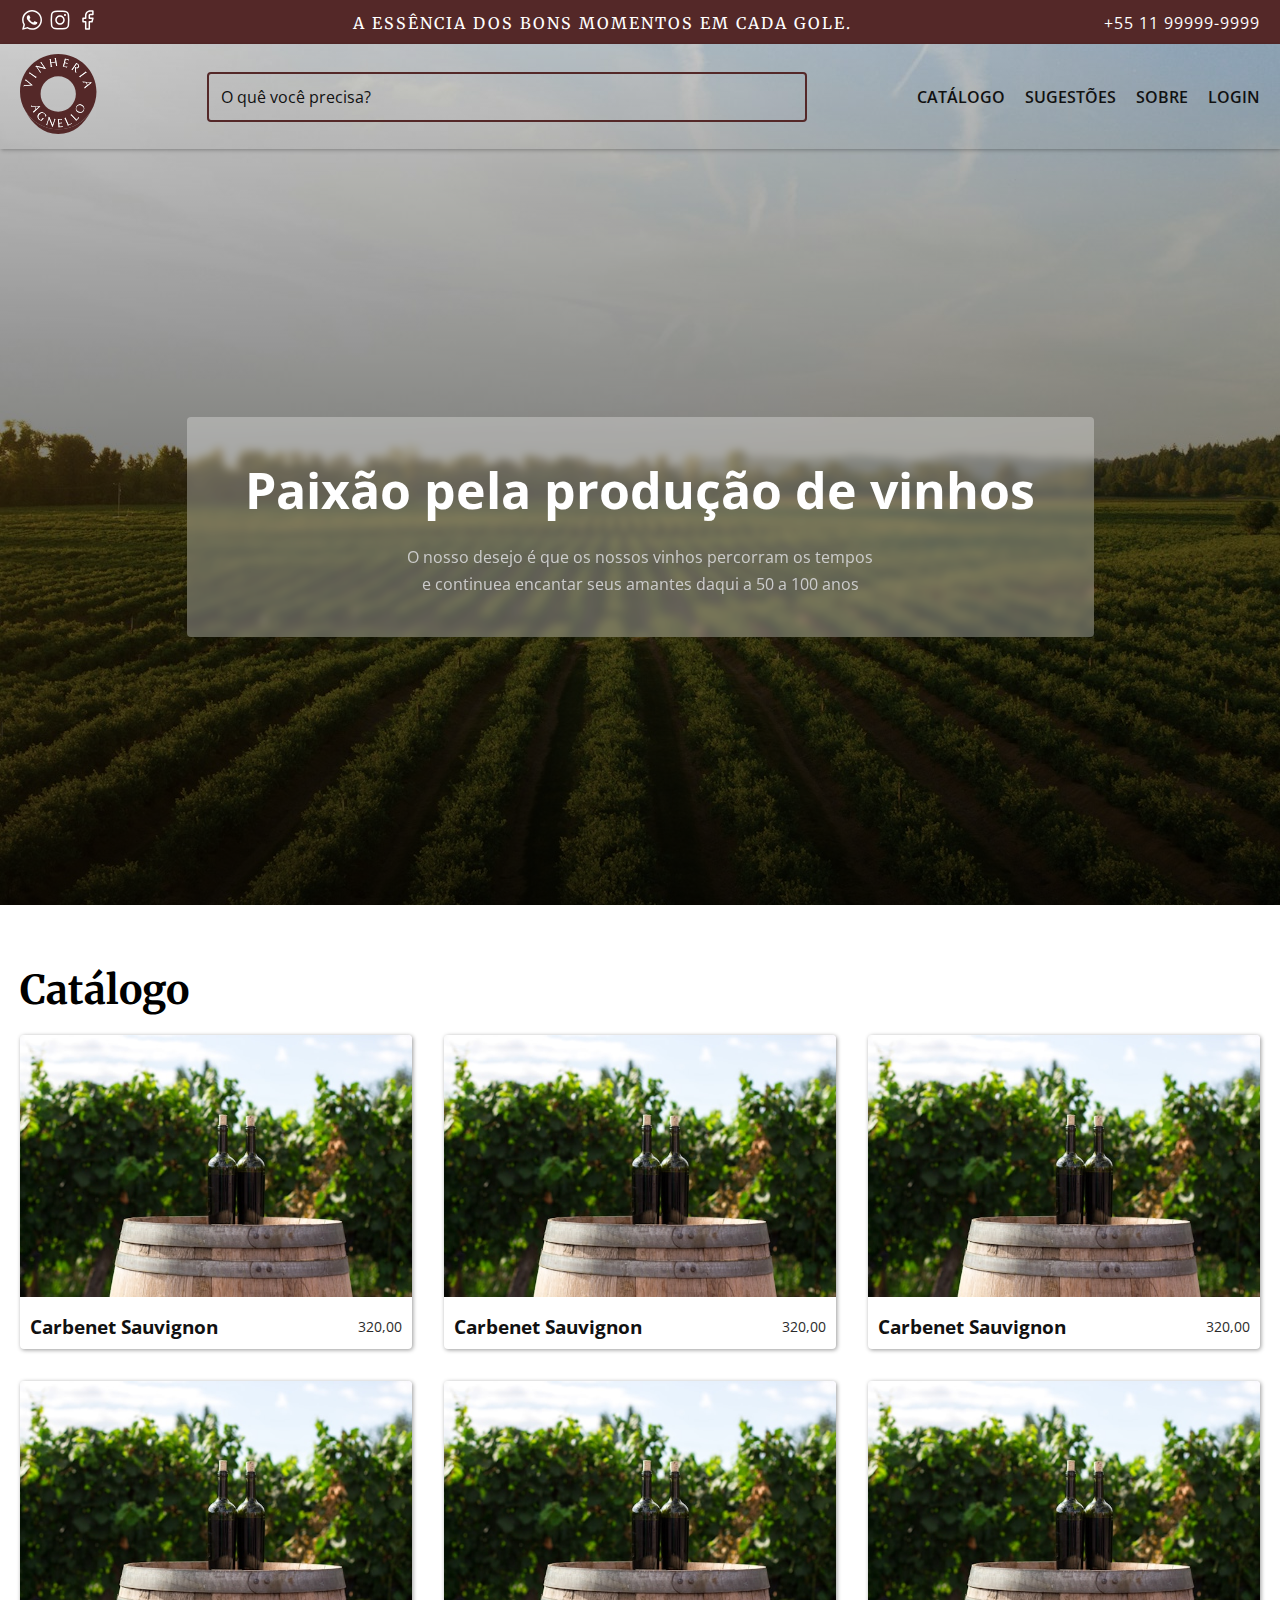
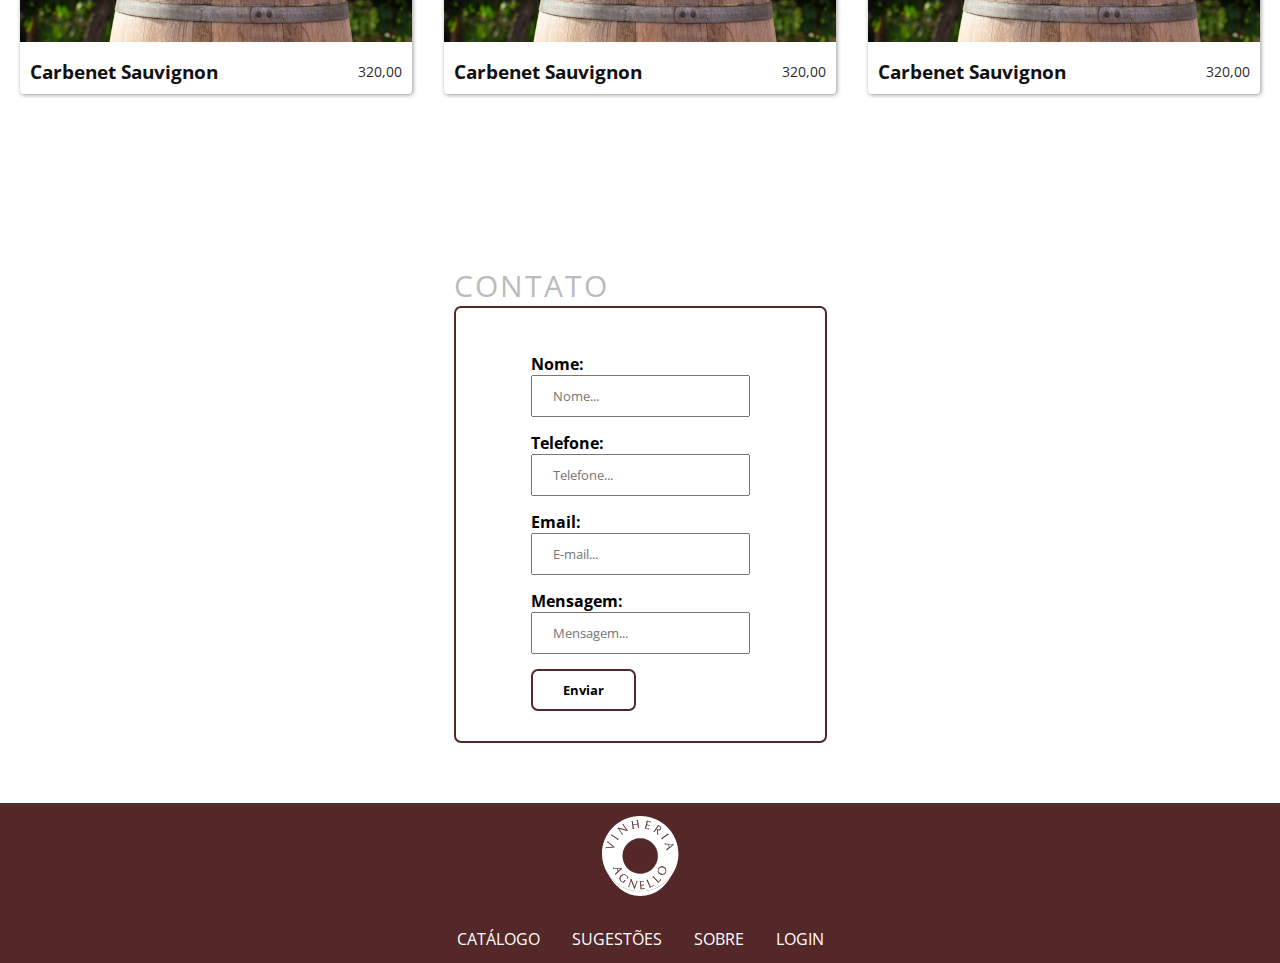
<file: home.html>
<!DOCTYPE html>
<html lang="en">
<head>
  <meta charset="UTF-8">
  <meta name="viewport" content="width=device-width, initial-scale=1.0">
  <title>Vinheria Agnello</title>
  <link rel="shortcut icon" href="./img/logo-branca.svg" type="image/x-icon">
  <link rel="preconnect" href="https://fonts.googleapis.com">
  <link rel="preconnect" href="https://fonts.gstatic.com" crossorigin>
  <link href="https://fonts.googleapis.com/css2?family=Merriweather:wght@400;700&family=Open+Sans:ital,wght@0,300..800;1,300..800&display=swap" rel="stylesheet">
  <link rel="stylesheet" href="./css/style.css">
</head>
<body>

  <section class="top-bar-bg">
    <div class="top-bar container">
      <div>
        <a href="https://www.whatsapp.com/" target="_blank"><img src="./img/icons/icon-wpp.svg" alt="WhatsApp"></a>
        <a href="https://www.instagram.com/"><img src="./img/icons/icon-instagram.svg" alt="Instagram"></a>
        <a href="https://www.facebook.com/"><img src="./img/icons/icon-facebook.svg" alt="Facebook"></a>
      </div>
      <h2>A essência dos bons momentos em cada gole.</h2>
      <p>+55 11 99999-9999</p>
    </div>
  </section>

  <div class="header-intro">
    <div class="header-bg">
      <header class="header container">
        <a href="./home.html"><img src="./img/icons/logo-vermelha.svg" alt="Vinheria Agnello"></a>
        <input class="barra-pesquisa" type="text" placeholder="O quê você precisa?">
        <nav>
          <ul>
            <li><a href="#catalogo">Catálogo</a></li>
            <li><a href="./sugestao.html">Sugestões</a></li>
            <li><a href="./sobre.html">Sobre</a></li>
            <li><a href="./login.html">Login</a></li>
          </ul>
        </nav>
      </header>
    </div>
    <main class="intro">
      <div>
        <h1>Paixão pela produção de vinhos</h1>
        <p>O nosso desejo é que os nossos vinhos percorram os tempos e continuea encantar seus amantes daqui a 50 a 100 anos</p>
      </div>
    </main>
  </div>

  <section class="section-cards container" id="catalogo">
    <h2>Catálogo</h2>
    <div class="lista-cards">
      <!-- 1° Card -->
      <div class="item-card">
        <a href="./vinho-page.html">
          <img src="./img/vinho.jpg" alt="Foto Carbenet Sauvignon">
          <div>
            <h3>Carbenet Sauvignon</h3>
            <span>320,00</span>
          </div>
        </a>
      </div>
      <!-- 2° Card -->
      <div class="item-card">
        <a href="./vinho-page.html">
          <img src="./img/vinho.jpg" alt="Foto Carbenet Sauvignon">
          <div>
            <h3 onclick="">Carbenet Sauvignon</h3>
            <span>320,00</span>
          </div>
        </a>
      </div>
      <!-- 3° Card -->
      <div class="item-card">
        <a href="./vinho-page.html">
          <img src="./img/vinho.jpg" alt="Foto Carbenet Sauvignon">
          <div>
            <h3>Carbenet Sauvignon</h3>
            <span>320,00</span>
          </div>
        </a>
      </div>
      <!-- 4° Card -->
      <div class="item-card">
        <a href="./vinho-page.html">
          <img src="./img/vinho.jpg" alt="Foto Carbenet Sauvignon">
          <div>
            <h3>Carbenet Sauvignon</h3>
            <span>320,00</span>
          </div>
        </a>
      </div>
      <!-- 5° Card -->
      <div class="item-card">
        <a href="./vinho-page.html">
          <img src="./img/vinho.jpg" alt="Foto Carbenet Sauvignon">
          <div>
            <h3>Carbenet Sauvignon</h3>
            <span>320,00</span>
          </div>
        </a>
      </div>
      <!-- 6° Card -->
      <div class="item-card">
        <a href="./vinho-page.html">
          <img src="./img/vinho.jpg" alt="Foto Carbenet Sauvignon">
          <div>
            <h3>Carbenet Sauvignon</h3>
            <span>320,00</span>
          </div>
        </a>
      </div>
    </div>
  </section>

  <section class="section-formulario">
    <span>Contato</span>
    <form class="formulario-mensagem">
        <div>
            <label for="name" class="item-form">Nome: </label>
            <input type="text" placeholder="Nome...">
        </div>
        <div>
            <label for="name" class="item-form">Telefone: </label>
            <input type="tel" placeholder="Telefone...">
        </div>
        <div>
            <label for="name" class="item-form">Email: </label>
            <input type="email" placeholder="E-mail...">
        </div>
        <div>
            <label for="name" class="item-form">Mensagem: </label>
            <input type="text" placeholder="Mensagem...">
        </div>
        <button id="botao-contato" class="button-padrao" onclick="enviaFormularioContato()">Enviar</button>
    </form>
</section>

  <footer class="footer-bg">
    <div class="footer container">
      <img src="./img/icons/logo-branca.svg" alt="Vinheria Agnello">
      <nav>
        <ul>
          <li><a href="#catalogo">Catálogo</a></li>
          <li><a href="./sugestao.html">Sugestões</a></li>
          <li><a href="./sobre.html">Sobre</a></li>
          <li><a href="./login.html">Login</a></li>
        </ul>
      </nav>
    </div>
  </footer>
  <script src="./js/script.js"></script>
</body>
</html>
</file>
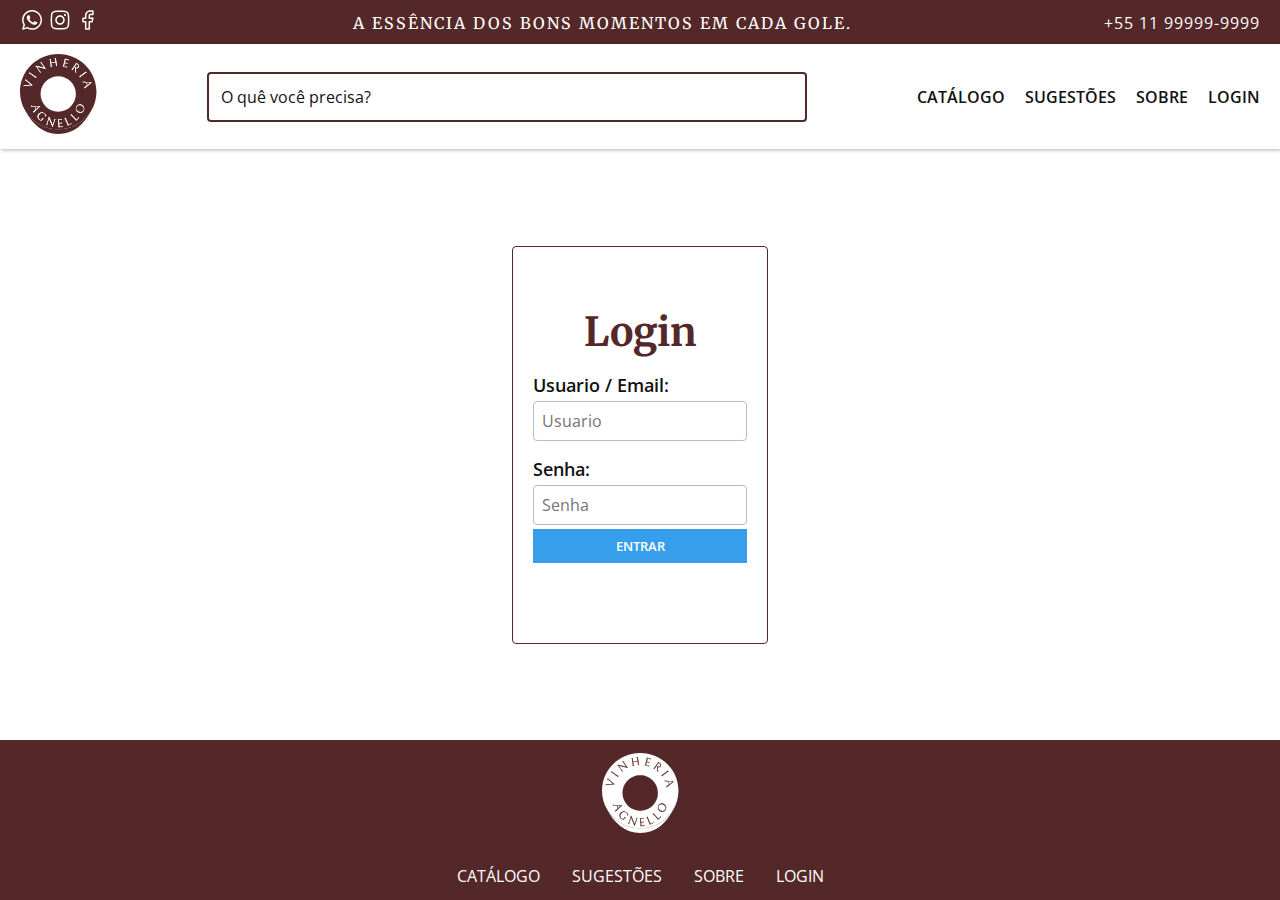
<file: login.html>
<!DOCTYPE html>
<html lang="en">
<head>
  <meta charset="UTF-8">
  <meta name="viewport" content="width=device-width, initial-scale=1.0">
  <title>Vinheria Agnello</title>
  <link rel="shortcut icon" href="./img/logo-branca.svg" type="image/x-icon">
  <link rel="preconnect" href="https://fonts.googleapis.com">
  <link rel="preconnect" href="https://fonts.gstatic.com" crossorigin>
  <link href="https://fonts.googleapis.com/css2?family=Merriweather:wght@400;700&family=Open+Sans:ital,wght@0,300..800;1,300..800&display=swap" rel="stylesheet">
  <link rel="stylesheet" href="./css/style.css">
</head>
<body id="login">

  <section class="top-bar-bg">
    <div class="top-bar container">
      <div>
        <a href="https://www.whatsapp.com/" target="_blank"><img src="./img/icons/icon-wpp.svg" alt="WhatsApp"></a>
        <a href="https://www.instagram.com/"><img src="./img/icons/icon-instagram.svg" alt="Instagram"></a>
        <a href="https://www.facebook.com/"><img src="./img/icons/icon-facebook.svg" alt="Facebook"></a>
      </div>
      <h2>A essência dos bons momentos em cada gole.</h2>
      <p>+55 11 99999-9999</p>
    </div>
  </section>

  <div class="header-bg">
    <header class="header container">
      <a href="./home.html"><img src="./img/icons/logo-vermelha.svg" alt="Vinheria Agnello"></a>
      <input class="barra-pesquisa" type="text" placeholder="O quê você precisa?">
      <nav>
        <ul>
          <li><a href="./home.html#catalogo">Catálogo</a></li>
          <li><a href="./sugestao.html">Sugestões</a></li>
          <li><a href="./sobre.html">Sobre</a></li>
          <li><a href="./login.html">Login</a></li>
        </ul>
      </nav>
    </header>
  </div>
  
  <section class="login">
    <div class="form">
      <h2>Login</h2>
      <div>
        <label for="user">Usuario / Email:</label>
        <input type="text" id="user" name="user" placeholder="Usuario">
      </div>
      <div>
        <label for="senha">Senha:</label>
        <input type="password" id="senha" name="senha" placeholder="Senha">
      </div>
      <button id="btnEntrar" onclick="validarLogin()">Entrar</button>
      <p id="resultado-login"></p>
    </div>
  </section>

  <footer class="footer-bg">
    <div class="footer container">
      <img src="./img/icons/logo-branca.svg" alt="Vinheria Agnello">
      <nav>
        <ul>
          <li><a href="./home.html#catalogo">Catálogo</a></li>
          <li><a href="./sugestao.html">Sugestões</a></li>
          <li><a href="./sobre.html">Sobre</a></li>
          <li><a href="./login.html">Login</a></li>
        </ul>
      </nav>
    </div>
  </footer>
  <script src="./js/script.js"></script>
</body>
</html>
</file>
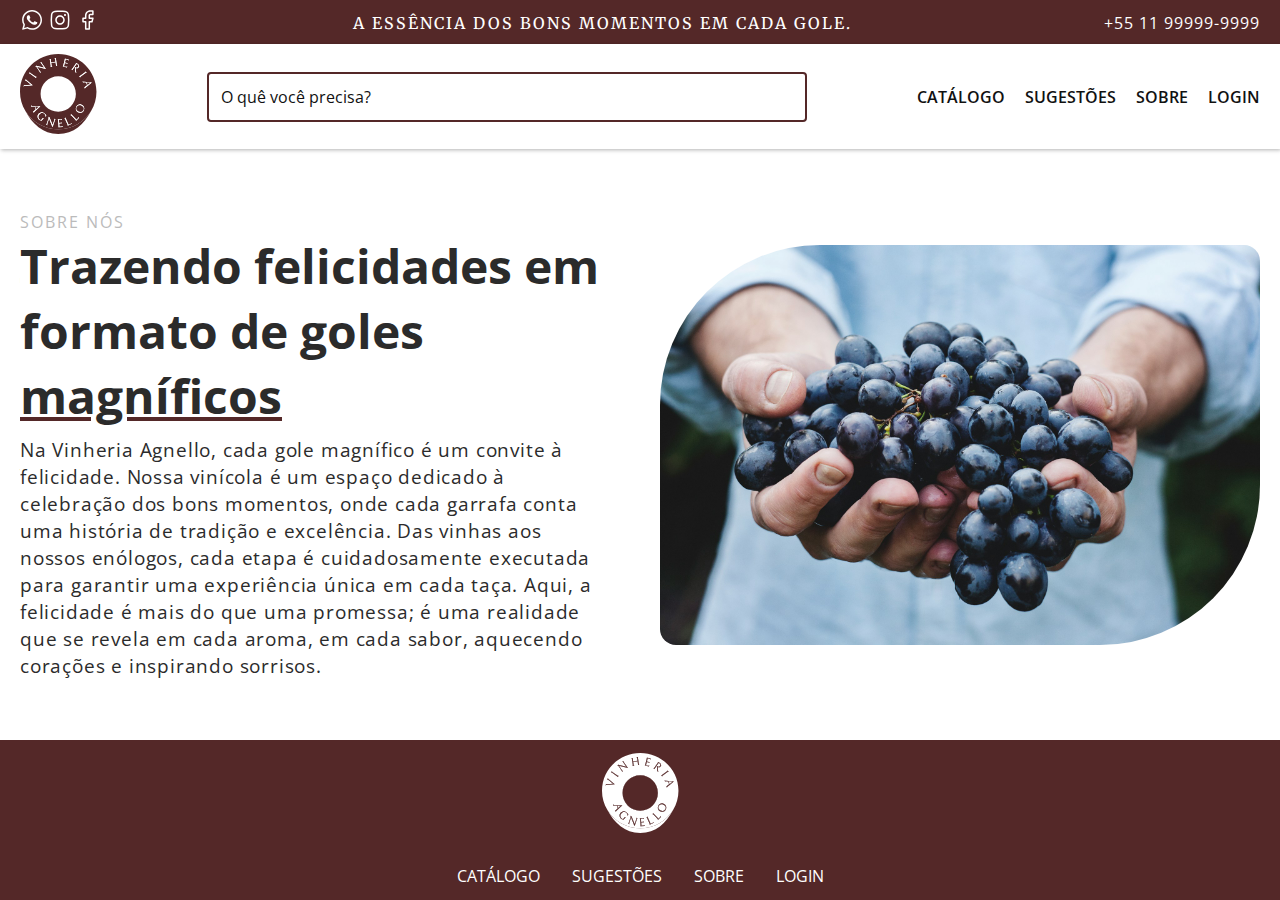
<file: sobre.html>
<!DOCTYPE html>
<html lang="en">
<head>
  <meta charset="UTF-8">
  <meta name="viewport" content="width=device-width, initial-scale=1.0">
  <title>Vinheria Agnello</title>
  <link rel="shortcut icon" href="./img/logo-branca.svg" type="image/x-icon">
  <link rel="preconnect" href="https://fonts.googleapis.com">
  <link rel="preconnect" href="https://fonts.gstatic.com" crossorigin>
  <link href="https://fonts.googleapis.com/css2?family=Merriweather:wght@400;700&family=Open+Sans:ital,wght@0,300..800;1,300..800&display=swap" rel="stylesheet">
  <link rel="stylesheet" href="./css/style.css">
</head>
<body id="sobre">

  <section class="top-bar-bg">
    <div class="top-bar container">
      <div>
        <a href="https://www.whatsapp.com/" target="_blank"><img src="./img/icons/icon-wpp.svg" alt="WhatsApp"></a>
        <a href="https://www.instagram.com/"><img src="./img/icons/icon-instagram.svg" alt="Instagram"></a>
        <a href="https://www.facebook.com/"><img src="./img/icons/icon-facebook.svg" alt="Facebook"></a>
      </div>
      <h2>A essência dos bons momentos em cada gole.</h2>
      <p>+55 11 99999-9999</p>
    </div>
  </section>

  <div class="header-bg">
    <header class="header container">
      <a href="./home.html"><img src="./img/icons/logo-vermelha.svg" alt="Vinheria Agnello"></a>
      <input class="barra-pesquisa" type="text" placeholder="O quê você precisa?">
      <nav>
        <ul>
          <li><a href="./home.html#catalogo">Catálogo</a></li>
          <li><a href="./sugestao.html">Sugestões</a></li>
          <li><a href="./sobre.html">Sobre</a></li>
          <li><a href="./login.html">Login</a></li>
        </ul>
      </nav>
    </header>
  </div>

  <section class="intro-sobre container">
    <div class="intro-sobre-conteudo">
      <span>Sobre Nós</span>
      <h2>Trazendo felicidades em formato de goles <span>magníficos</span></h2>
      <p>Na Vinheria Agnello, cada gole magnífico é um convite à felicidade. Nossa vinícola é um espaço dedicado à celebração dos bons momentos, onde cada garrafa conta uma história de tradição e excelência. Das vinhas aos nossos enólogos, cada etapa é cuidadosamente executada para garantir uma experiência única em cada taça. Aqui, a felicidade é mais do que uma promessa; é uma realidade que se revela em cada aroma, em cada sabor, aquecendo corações e inspirando sorrisos.</p>
    </div>
    <img src="./img/uva-mao.jpg" alt="">
  </section>

  <footer class="footer-bg">
    <div class="footer container">
      <img src="./img/icons/logo-branca.svg" alt="Vinheria Agnello">
      <nav>
        <ul>
          <li><a href="./home.html#catalogo">Catálogo</a></li>
          <li><a href="./sugestao.html">Sugestões</a></li>
          <li><a href="./sobre.html">Sobre</a></li>
          <li><a href="./login.html">Login</a></li>
        </ul>
      </nav>
    </div>
  </footer>
  <script src="./js/script.js"></script>
</body>
</html>
</file>
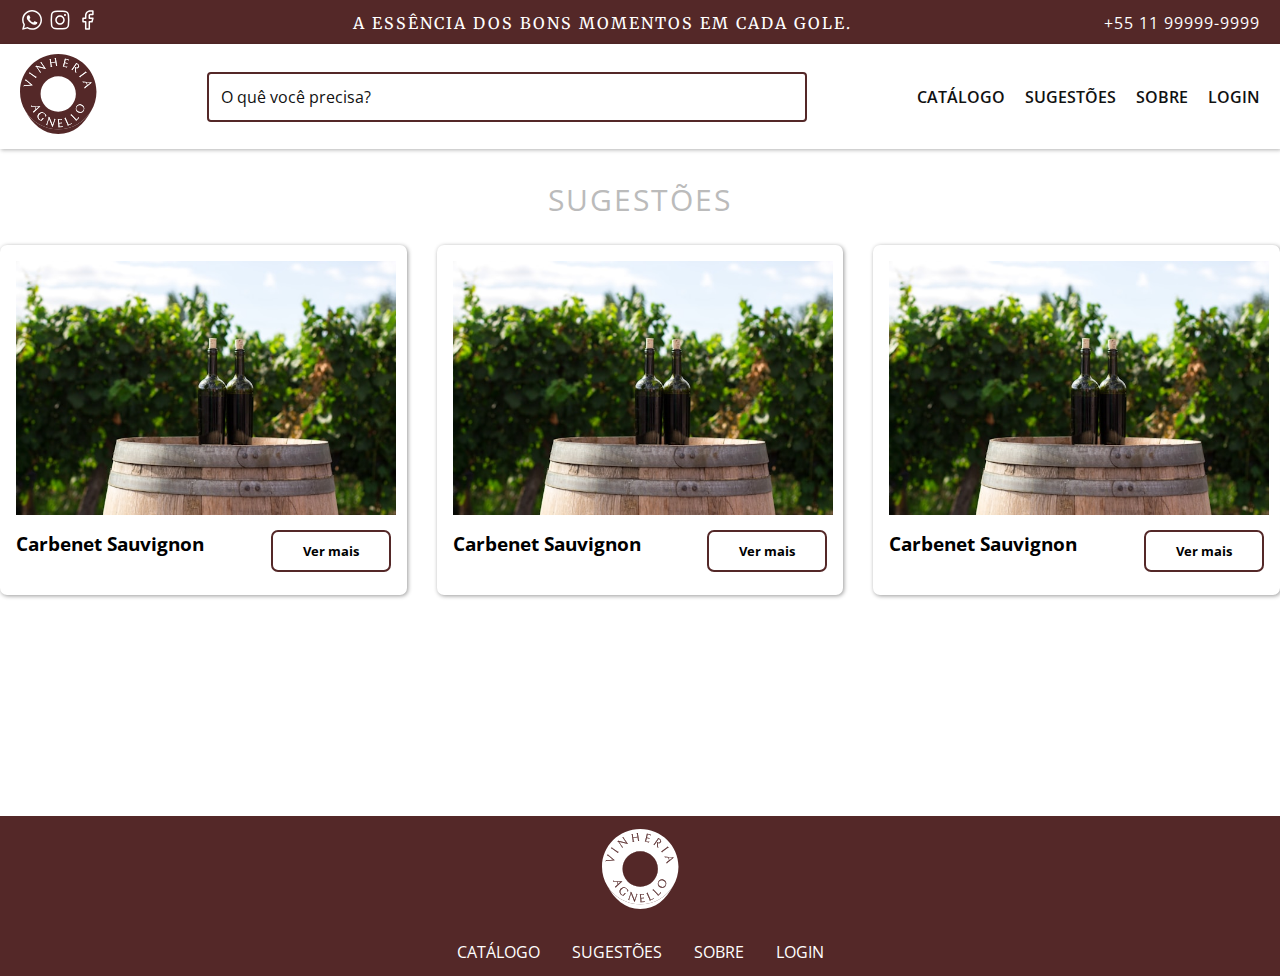
<file: sugestao.html>
<!DOCTYPE html>
<html lang="en">
<head>
  <meta charset="UTF-8">
  <meta name="viewport" content="width=device-width, initial-scale=1.0">
  <title>Vinheria Agnello</title>
  <link rel="shortcut icon" href="./img/logo-branca.svg" type="image/x-icon">
  <link rel="preconnect" href="https://fonts.googleapis.com">
  <link rel="preconnect" href="https://fonts.gstatic.com" crossorigin>
  <link href="https://fonts.googleapis.com/css2?family=Merriweather:wght@400;700&family=Open+Sans:ital,wght@0,300..800;1,300..800&display=swap" rel="stylesheet">
  <link rel="stylesheet" href="./css/style.css">
</head>
<body id="sobre">

  <section class="top-bar-bg">
    <div class="top-bar container">
      <div>
        <a href="https://www.whatsapp.com/" target="_blank"><img src="./img/icons/icon-wpp.svg" alt="WhatsApp"></a>
        <a href="https://www.instagram.com/"><img src="./img/icons/icon-instagram.svg" alt="Instagram"></a>
        <a href="https://www.facebook.com/"><img src="./img/icons/icon-facebook.svg" alt="Facebook"></a>
      </div>
      <h2>A essência dos bons momentos em cada gole.</h2>
      <p>+55 11 99999-9999</p>
    </div>
  </section>

  <div class="header-bg">
    <header class="header container">
      <a href="./home.html"><img src="./img/icons/logo-vermelha.svg" alt="Vinheria Agnello"></a>
      <input class="barra-pesquisa" type="text" placeholder="O quê você precisa?">
      <nav>
        <ul>
          <li><a href="./home.html#catalogo">Catálogo</a></li>
          <li><a href="./sugestao.html">Sugestões</a></li>
          <li><a href="./sobre.html">Sobre</a></li>
          <li><a href="./login.html">Login</a></li>
        </ul>
      </nav>
    </header>
  </div>

  <section class="sugestao-cards">
    <span>Sugestões</span>
    <div class="sugestao-container">

        <!-- 1o. Card-Segestao -->
        <div class="sugestao-card-item">
            <img src="./img/vinho.jpg" alt="Foto Carbenet Sauvignon">
            <div class="">
                <h3>Carbenet Sauvignon</h3>
                <button class="button-padrao btnSugestao">Ver mais</button>
              </div>
            <p>Os aromas e sabores frutados do Cabernet Sauvignon tornam-no numa excelente combinação com qualquer salada com frutos vermelhos ou com um molho à base de fruta. Saladas de outono com frutas secas funcionam ou, como você provavelmente pode imaginar, uma salada de bife e queijo azul é excelente com Cabernet Sauvignon.</p>
        </div>
        <!-- 2o. Card-Segestao -->
        <div class="sugestao-card-item">
            <img src="./img/vinho.jpg" alt="Foto Carbenet Sauvignon">
            <div>
                <h3>Carbenet Sauvignon</h3>
                <button class="button-padrao btnSugestao">Ver mais</button>
              </div>
              <p>Os aromas e sabores frutados do Cabernet Sauvignon tornam-no numa excelente combinação com qualquer salada com frutos vermelhos ou com um molho à base de fruta. Saladas de outono com frutas secas funcionam ou, como você provavelmente pode imaginar, uma salada de bife e queijo azul é excelente com Cabernet Sauvignon.</p>
        </div>
        <!-- 3o. Card-Segestao -->
        <div class="sugestao-card-item">
            <img src="./img/vinho.jpg" alt="Foto Carbenet Sauvignon">
            <div>
                <h3>Carbenet Sauvignon</h3>
                <button class="button-padrao btnSugestao">Ver mais</button>
              </div>
              <p>Os aromas e sabores frutados do Cabernet Sauvignon tornam-no numa excelente combinação com qualquer salada com frutos vermelhos ou com um molho à base de fruta. Saladas de outono com frutas secas funcionam ou, como você provavelmente pode imaginar, uma salada de bife e queijo azul é excelente com Cabernet Sauvignon.</p>
        </div>
    </div>
  </section>

  <footer class="footer-bg">
    <div class="footer container">
      <img src="./img/icons/logo-branca.svg" alt="Vinheria Agnello">
      <nav>
        <ul>
          <li><a href="./home.html#catalogo">Catálogo</a></li>
          <li><a href="./sugestao.html">Sugestões</a></li>
          <li><a href="./sobre.html">Sobre</a></li>
          <li><a href="./login.html">Login</a></li>
        </ul>
      </nav>
    </div>
  </footer>
  <script src="./js/script.js"></script>
</body>
</html>
</file>
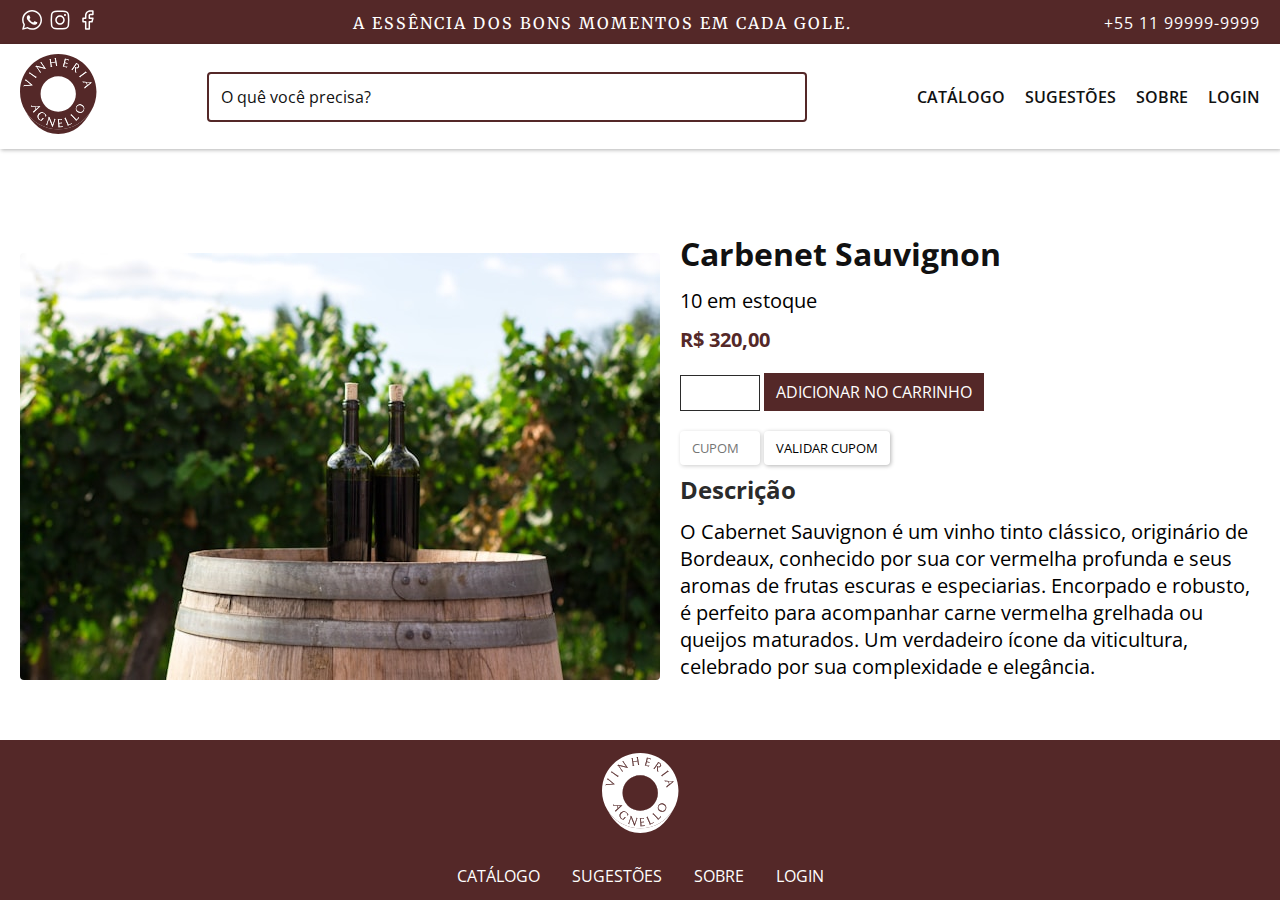
<file: vinho-page.html>
<!DOCTYPE html>
<html lang="en">
<head>
  <meta charset="UTF-8">
  <meta name="viewport" content="width=device-width, initial-scale=1.0">
  <title>Vinheria Agnello</title>
  <link rel="shortcut icon" href="./img/logo-branca.svg" type="image/x-icon">
  <link rel="preconnect" href="https://fonts.googleapis.com">
  <link rel="preconnect" href="https://fonts.gstatic.com" crossorigin>
  <link href="https://fonts.googleapis.com/css2?family=Merriweather:wght@400;700&family=Open+Sans:ital,wght@0,300..800;1,300..800&display=swap" rel="stylesheet">
  <link rel="stylesheet" href="./css/style.css">
</head>
<body id="sobre">

  <section class="top-bar-bg">
    <div class="top-bar container">
      <div>
        <a href="https://www.whatsapp.com/" target="_blank"><img src="./img/icons/icon-wpp.svg" alt="WhatsApp"></a>
        <a href="https://www.instagram.com/"><img src="./img/icons/icon-instagram.svg" alt="Instagram"></a>
        <a href="https://www.facebook.com/"><img src="./img/icons/icon-facebook.svg" alt="Facebook"></a>
      </div>
      <h2>A essência dos bons momentos em cada gole.</h2>
      <p>+55 11 99999-9999</p>
    </div>
  </section>

  <div class="header-bg">
    <header class="header container">
      <a href="./home.html"><img src="./img/icons/logo-vermelha.svg" alt="Vinheria Agnello"></a>
      <input class="barra-pesquisa" type="text" placeholder="O quê você precisa?">
      <nav>
        <ul>
          <li><a href="./home.html#catalogo">Catálogo</a></li>
          <li><a href="./sugestao.html">Sugestões</a></li>
          <li><a href="./sobre.html">Sobre</a></li>
          <li><a href="./login.html">Login</a></li>
        </ul>
      </nav>
    </header>
  </div>

  <section class="vinho-detalhado container">
    <img src="./img/vinho.jpg" alt="Vinho">
    <div>
      <h2>Carbenet Sauvignon</h2>
      <p class="estoque">10 em estoque</p>
      <span>R$ 320,00</span>
      <div class="inputs">
        <input type="number" id="quantidade-vinho" oninput="calcularCompra()">
        <button class="add-carrinho" onclick="adicionarCarrinho()">Adicionar no Carrinho</button>
        <p id="resultado-quantidade"></p>
      </div>
      <input class="cupom" type="text" placeholder="CUPOM" id="cupom">
      <button class="validar-cupom" onclick="validarCupom()">Validar Cupom</button>
      <p id="resultado-cupom"></p>
      <h3>Descrição</h3>
      <p class="descricao">O Cabernet Sauvignon é um vinho tinto clássico, originário de Bordeaux, conhecido por sua cor vermelha profunda e seus aromas de frutas escuras e especiarias. Encorpado e robusto, é perfeito para acompanhar carne vermelha grelhada ou queijos maturados. Um verdadeiro ícone da viticultura, celebrado por sua complexidade e elegância.</p>
    </div>
  </section>

  <footer class="footer-bg">
    <div class="footer container">
      <img src="./img/icons/logo-branca.svg" alt="Vinheria Agnello">
      <nav>
        <ul>
          <li><a href="./home.html#catalogo">Catálogo</a></li>
          <li><a href="./sugestao.html">Sugestões</a></li>
          <li><a href="./sobre.html">Sobre</a></li>
          <li><a href="./login.html">Login</a></li>
        </ul>
      </nav>
    </div>
  </footer>
  <script src="./js/script.js"></script>
</body>
</html>
</file>
<file: css/style.css>
:root {
  --cor-vinho: #542828;
  --cor-branca: #fff;
  --cor-cinza: #bbb;
  --cor-preta-clara: #2B2B2B;
  --cor-preta: #111;
  --cor-azul: #369EEA;
  --cor-azul-escuro: #1273B9;
}

* {
  margin: 0;
  padding: 0;
  list-style: none;
  text-decoration: none;
  box-sizing: border-box;
  font-family: 'Open Sans', sans-serif;
}

html {
  scroll-behavior: smooth;
}

.container {
  max-width: 1400px;
  padding-left: 20px;
  padding-right: 20px;
  box-sizing: border-box;
  margin-left: auto;
  margin-right: auto;
}

/******************************************************************* TOP BAR *******************************************************************/
.top-bar-bg {
  background: var(--cor-vinho);
  height: 44px;
  .top-bar {
    display: flex;
    justify-content: space-between;
    align-items: center;
    flex-wrap: wrap;
    gap: 8px;
    padding: 8px 20px;
  }
  h2 {
    font-family: 'Merriweather', serif;
    text-transform: uppercase;
    font-size: 1rem;
    font-weight: 400;
    letter-spacing: 2px;
    color: var(--cor-branca);
  }
  p {
    font-family: 'Open Sans', sans-serif;
    text-transform: uppercase;
    font-weight: 400;
    letter-spacing: 1px;
    color: var(--cor-branca);
  }
}
@media (max-width: 800px) {
  .top-bar-bg {
    display: none;
  }
}

/******************************************************************* HEADER *******************************************************************/

.header-bg {
  box-shadow: 1px 1px 4px rgba(0, 0, 0, .3);
}

.header {
  display: flex;
  justify-content: space-between;
  align-items: center;
  flex-wrap: wrap;
  gap: 20px;
  min-height: 100px;
  padding: 10px 20px;
  .barra-pesquisa {
    width: 600px;
    border: 2px solid var(--cor-vinho);
    border-radius: 4px;
    padding: 12px 0px 12px 12px;
    font-size: 1rem;
    background: transparent;
  }
  .barra-pesquisa::placeholder {
    color: var(--cor-preta);
  }
  nav ul {
    display: flex;
    gap: 20px;
  }
  nav ul li a {
    font-family: 'Open Sans', sans-serif;
    text-transform: uppercase;
    font-weight: 600;
    color: var(--cor-preta);
    transition: .3s;
  }
  nav ul li a:hover {
    color: var(--cor-branca);
  }
}

#sobre header {
  nav ul li a:hover {
    color: #ccc;
  }
}

/*************************************************************** HEADER - INTRO ***************************************************************/

.header-intro {
  background: linear-gradient(to top, rgba(0,0,0,.8), rgba(0,0,0,.2)), url("../img/intro-img.jpg") center;
}

/******************************************************************** INTRO ********************************************************************/

.intro {
  height: calc(100vh - 100px - 44px);
  display: flex;
  align-items: center;
  justify-content: center;
  div {
    height: 220px;
    background: rgba(255, 255, 255, .3);
    backdrop-filter: blur(4px);
    border-radius: 4px;
    display: flex;
    flex-direction: column;
    align-items: center;
    justify-content: center;
    text-align: center;
    gap: 20px;
    margin: 0px 20px;
  }
  h1 {
    font-size: clamp(24px, 4vw, 50px);
    color: var(--cor-branca);
  }
  p {
    width: 60%;
    text-wrap: balance;
    line-height: 1.7;
    color: #ccc;
  }
}

@media (max-width: 800px) {
  .intro {
    height: calc(100vh - 100px);
  }
}

/****************************************************************** CATÁLOGO ******************************************************************/

.section-cards {
  min-height: 100vh;
  padding: 60px 20px;
  h2 {
    font-family: 'Merriweather', serif;
    font-size: 2.5rem;
    margin-bottom: 20px;
  }
}

.lista-cards {
  display: grid;
  grid-template-columns: repeat(3, 1fr);
  gap: 32px;
}

@media (max-width: 800px) {
  .lista-cards {
    grid-template-columns: repeat(2, 1fr);
  }
}

@media (max-width: 600px) {
  .lista-cards {
    grid-template-columns: 1fr;
  }
}

.item-card {
  display: flex;
  flex-direction: column;
  align-items: center;
  justify-content: center;
  text-align: center;
  box-shadow: 1px 1px 4px #999;
  border-radius: 4px;
  transition: scale .3s;
  a {
    color: var(--cor-preta);
  }
  a img {
    max-width: 100%;
    border-radius: 4px 4px 0px 0px;
  }
  a div {
    display: flex;
    justify-content: space-between;
    align-items: center;
    padding: 12px 10px 10px 10px;
  }
  a div span {
    font-size: .875rem;
    color: var(--cor-preta-clara);
  }
}

.item-card:hover {
  scale: 1.05;
}

/******************************************************************* FOOTER *******************************************************************/

.footer-bg {
  background: var(--cor-vinho);
}

.footer {
  height: 160px;
  display: flex;
  flex-direction: column;
  justify-content: center;
  align-items: center;
  gap: 32px;
  padding: 20px 20px;
  nav ul {
    display: flex;
    gap: 32px;
  }
  nav ul li a {
    font-size: 1rem;
    text-transform: uppercase;
    color: var(--cor-branca);
    transition: .3s;
  }
  nav ul li a:hover {
    color: var(--cor-cinza);
  }
}

/****************************************************************** SOBRE NÓS ******************************************************************/

.intro-sobre {
  height: calc(100vh - 160px - 105px - 44px );
  display: flex;
  align-items: center;
  gap: 60px;
  img {
    max-width: 600px;
    border-radius: 160px 16px 160px 16px;
  }
}

.intro-sobre-conteudo {
  > span {
    text-transform: uppercase;
    color: var(--cor-cinza);
    letter-spacing: 2px;
  }
  h2 {
    font-size: 3rem;
    color: var(--cor-preta-clara);
  }
  h2 span {
    text-decoration: underline;
    text-decoration-color: var(--cor-vinho);
  }
  p {
    font-size: 1.2rem;
    color: var(--cor-preta-clara);
    letter-spacing: .8px;
    margin-top: 8px;
  }
}

/******************************************************************** LOGIN ********************************************************************/

.login{
  height: calc(100vh - 160px - 105px - 44px );
  display: flex;
  justify-content: center;
  align-items: center;
}

.form {
  border: 1px solid var(--cor-vinho);
  border-radius: 4px;
  padding: 60px 20px;
  width: 20%;
  div {
    display: flex;
    flex-direction: column;
    margin-top: 16px;
  }
  div label {
    margin-bottom: 4px;
    font-size: 1.125rem;
    font-weight: 600;
    color: var(--cor-preta);
  }
  div input {
    font-size: 1rem;
    padding: 8px;
    border: 1px solid var(--cor-cinza);
    border-radius: 4px;
  }
  button {
    width: 100%;
    border: none;
    padding: 8px;
    margin-top: 4px;
    background: var(--cor-azul);
    color: var(--cor-branca);
    text-transform: uppercase;
    font-weight: 600;
  }
  button:hover {
    background: var(--cor-azul-escuro);
    cursor: pointer;
  }
  h2 {
    text-align: center;
    font-size: 2.5rem;
    font-family: 'Merriweather', serif;
    color: var(--cor-vinho);
  }
  p {
    text-align: center;
    margin-top: 20px;
    text-transform: uppercase;
    font-weight: 700;
  }
  .login-valido {
    color: green;
  }
  .login-invalido {
    color: red;
  }
}

/**************************************************************** VINHO DETALHADO ****************************************************************/

.vinho-detalhado {
  display: flex;
  align-items: end;
  gap: 20px;
  padding: 60px 20px;
  height: calc(100vh - 160px - 105px - 44px );
  img {
    border-radius: 4px;
  }
  h2 {
    font-size: 2rem;
    color: var(--cor-preta);
  }
  h3 {
    font-size: 1.5rem;
    color: var(--cor-preta-clara);
    margin-bottom: 12px;
  }
  .estoque {
    font-size: 1.25rem;
    margin: 12px 0px;
  }
  .descricao {
    font-size: 1.25rem;
  }
  span {
    font-size: 1.25rem;
    font-weight: 700;
    color: var(--cor-vinho);
  }
  .inputs {
    margin: 20px 0px;
  }
  div input {
    width: 80px;
    padding: 8px 12px;
    font: 1rem;
    border-radius: 0px;
    border: 1px solid var(--cor-preta-clara);
    
  }
  div .add-carrinho {
    padding: 8px 12px;
    border: none;
    text-transform: uppercase;
    background: var(--cor-vinho);
    color: var(--cor-branca);
    font-size: 1rem;
    transition: .3s;
    
  }
  div .add-carrinho:hover {
    background: var(--cor-preta);
    cursor: pointer;
  }
  .cupom {
    margin-bottom: 8px;
    border: none;
    border-radius: 4px;
    box-shadow: 1px 1px 4px rgba(0, 0, 0, .2);
  }
  .cupom:focus {
    border: 1px solid #000;
  }
  .cupom-valido {
    color: green;
  }
  .cupom-invalido {
    color: red;
  }
  .validar-cupom {
    border: none;
    border-radius: 4px;
    background: var(--cor-branca);
    padding: 8px 12px;
    text-transform: uppercase;
    box-shadow: 1px 1px 4px rgba(0, 0, 0, .3);
    transition: .3s;
  }
  .validar-cupom:hover {
    box-shadow: 1px 1px 4px rgba(0, 0, 0, .6);
    cursor: pointer;
  }
  #resultado-quantidade {
    margin-top: 10px;
    font-weight: 600;
  }
}

/******************************************************************** CONTATO ********************************************************************/
.section-formulario{
  padding: 60px;
  display: grid;
  justify-content: center;
  align-items: center;
  align-content: center;
}
.section-formulario{
  > span {
    text-transform: uppercase;
    color: var(--cor-cinza);
    letter-spacing: 2px;
    font-size: 30px;
  }
}
.formulario-mensagem{
  border: 2px solid var(--cor-vinho);
  padding: 30px 75px 30px 75px;
  border-radius: 7px;
}
.formulario-mensagem input{
  padding: 10px 20px;
}
.formulario-mensagem label{
  font-family: 'Open Sans', sans-serif;
  font-weight: bold;
}
.button-padrao{
  font-family: 'Open Sans', sans-serif;
  font-weight: bold;
  padding: 10px 30px;
  margin-top: 15px;
  border: 2px solid var(--cor-vinho);
  background-color: transparent;
  border-radius: 7px;
  transition: .3s;
}
.button-padrao:hover{
  background-color: var(--cor-vinho);
  border: 2px solid var(--cor-branca);
  color: var(--cor-branca);
}
.item-form{
  display: flex;
  margin-top: 15px;
}

/******************************************************************** SUGESTAO   ********************************************************************/

.sugestao-container{
  display: flex;
  margin-top: 20px;
  justify-content: space-evenly;
  height: calc(100vh - 160px - 105px - 44px - 20px);
  gap: 30px;
}

.sugestao-cards span{
    text-transform: uppercase;
    color: var(--cor-cinza);
    letter-spacing: 2px;
    font-size: 30px;
    display: block;
    text-align: center;
    padding: 30px 0px 5px 0px;
    
    
}

.sugestao-card-item{
  box-shadow: 1px 1px 4px #999;
  border-radius: 4px;
  padding: 1em;
  height: 350px;
  width: min-content;
  transition: scale .3s;
  transition: .5s;
  overflow: hidden;
  border-radius: 7px;
  display: flex;
  flex-direction: column;
  
  img{
    width: 380px;
  }

  div {
    display: flex;
    justify-content: space-between;
    align-items: center;
  }


  p {
    margin-top: 60px
  }
}

.sugestao-card-item:hover{
  scale: 1.1;
}

.sugestao-card-item-overflow {
  height: 550px;
}

/******************************************************************** VERIFICACAO IDADE  ********************************************************************/

.age-container{
  background: linear-gradient(to top, rgba(0,0,0,.8), rgba(0,0,0,.2)), url("../img/intro-img.jpg") center;
}

.grid{
  display: grid;
  place-items: center; /* Isso centraliza os itens horizontal e verticalmente */
  height: 100vh; /* Isso faz com que o contêiner ocupe toda a altura da janela */
}

.glass-card{
  width: 40%;
  height: 60%;

  backdrop-filter: blur(16px) saturate(189%);
  -webkit-backdrop-filter: blur(16px) saturate(189%);
  background-color: rgba(40, 36, 17, 0.63);
  border-radius: 24px;
  border: 1px solid rgba(255, 255, 255, 0.125);
  
  display: flex;
  flex-direction: column;
  align-items: center;
  justify-content: center;
  gap: 2em;
}

.glass-card h2{
  font-size: 4vmin;
  color: var(--color-pink);
}
</file>
